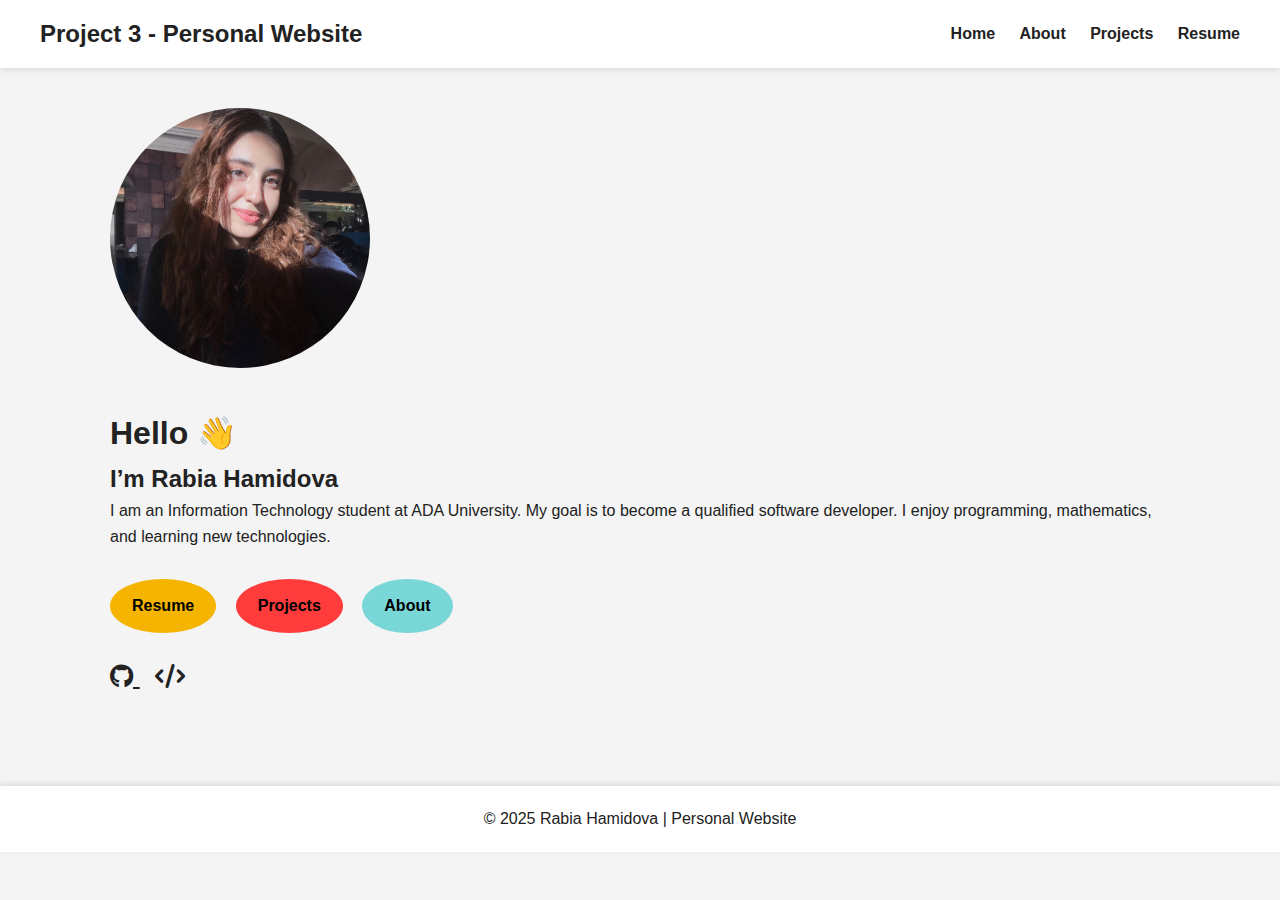
<file: index.html>
<!DOCTYPE html>
<html lang="en">
<head>
    <meta charset="UTF-8">
    <meta name="viewport" content="width=device-width, initial-scale=1.0">
    <title>Rabia Hamidova | Home</title>
    <link rel="stylesheet" href="css/style.css">

    <!-- Font Awesome Icons -->
    <link rel="stylesheet"
          href="https://cdnjs.cloudflare.com/ajax/libs/font-awesome/6.5.0/css/all.min.css">
</head>
<body>

<nav>
    <h2>Project 3 - Personal Website</h2>
    <div>
        <a href="index.html">Home</a>
        <a href="about.html">About</a>
        <a href="project.html">Projects</a>
        <a href="resume.html">Resume</a>
    </div>
</nav>

<div class="container home">
    <img src="image/profile.jpg" alt="Rabia Hamidova" width="200">

    <div>
        <h1>Hello 👋</h1>
        <h2>I’m Rabia Hamidova</h2>
        <p>
            I am an Information Technology student at ADA University.
            My goal is to become a qualified software developer.
            I enjoy programming, mathematics, and learning new technologies.
        </p>

        <div class="buttons">
            <a href="resume.html" class="resume-btn">Resume</a>
            <a href="project.html" class="projects-btn">Projects</a>
            <a href="about.html" class="about-btn">About</a>
        </div>

        <div class="social">
            <a href="https://github.com/rabiahmidova" target="_blank">
                <i class="fab fa-github"></i>
            </a>
            <a href="https://www.codecademy.com/profiles/script5036619675" target="_blank">
                <i class="fas fa-code"></i>
            </a>
        </div>
    </div>
</div>

<footer>
    © 2025 Rabia Hamidova | Personal Website
</footer>

<script src="script.js"></script>

</body>
</html>
</file>
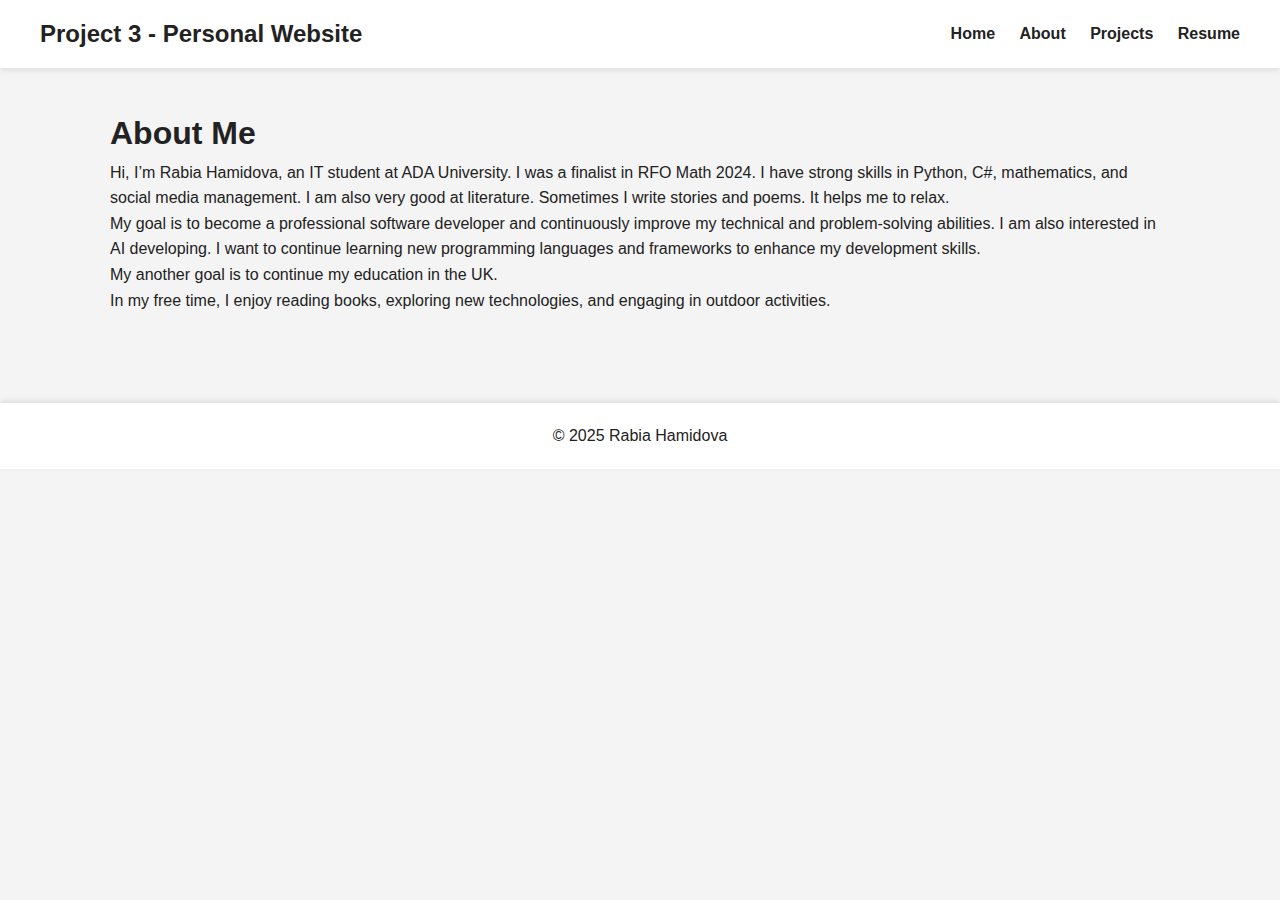
<file: about.html>
<!DOCTYPE html>
<html lang="en">
<head>
    <meta charset="UTF-8">
    <meta name="viewport" content="width=device-width, initial-scale=1.0">
    <title>About | Rabia Hamidova</title>
    <link rel="stylesheet" href="css/style.css">
</head>
<body>

<nav>
    <h2>Project 3 - Personal Website</h2>
    <div>
        <a href="index.html">Home</a>
        <a href="about.html">About</a>
        <a href="project.html">Projects</a>
        <a href="resume.html">Resume</a>
    </div>
</nav>

<div class="container">
    <h1>About Me</h1>
    <p>
        Hi, I’m Rabia Hamidova, an IT student at ADA University.
        I was a finalist in RFO Math 2024.
        I have strong skills in Python, C#, mathematics, and social media management.
        I am also very good at literature. Sometimes I write stories and poems. It helps me to relax.
    </p>
    <p>
        My goal is to become a professional software developer and continuously
        improve my technical and problem-solving abilities. I am also interested in AI developing. I want to continue learning new programming languages and frameworks to enhance my development skills. 
    </p>
    <p>
        My another goal is to continue my education in the UK.
    </p> 
    <p>
        In my free time, I enjoy reading books, exploring new technologies,
        and engaging in outdoor activities. 
    </p>
</div>

<footer>
    © 2025 Rabia Hamidova
</footer>

<script src="script.js"></script>

</body>
</html>
</file>
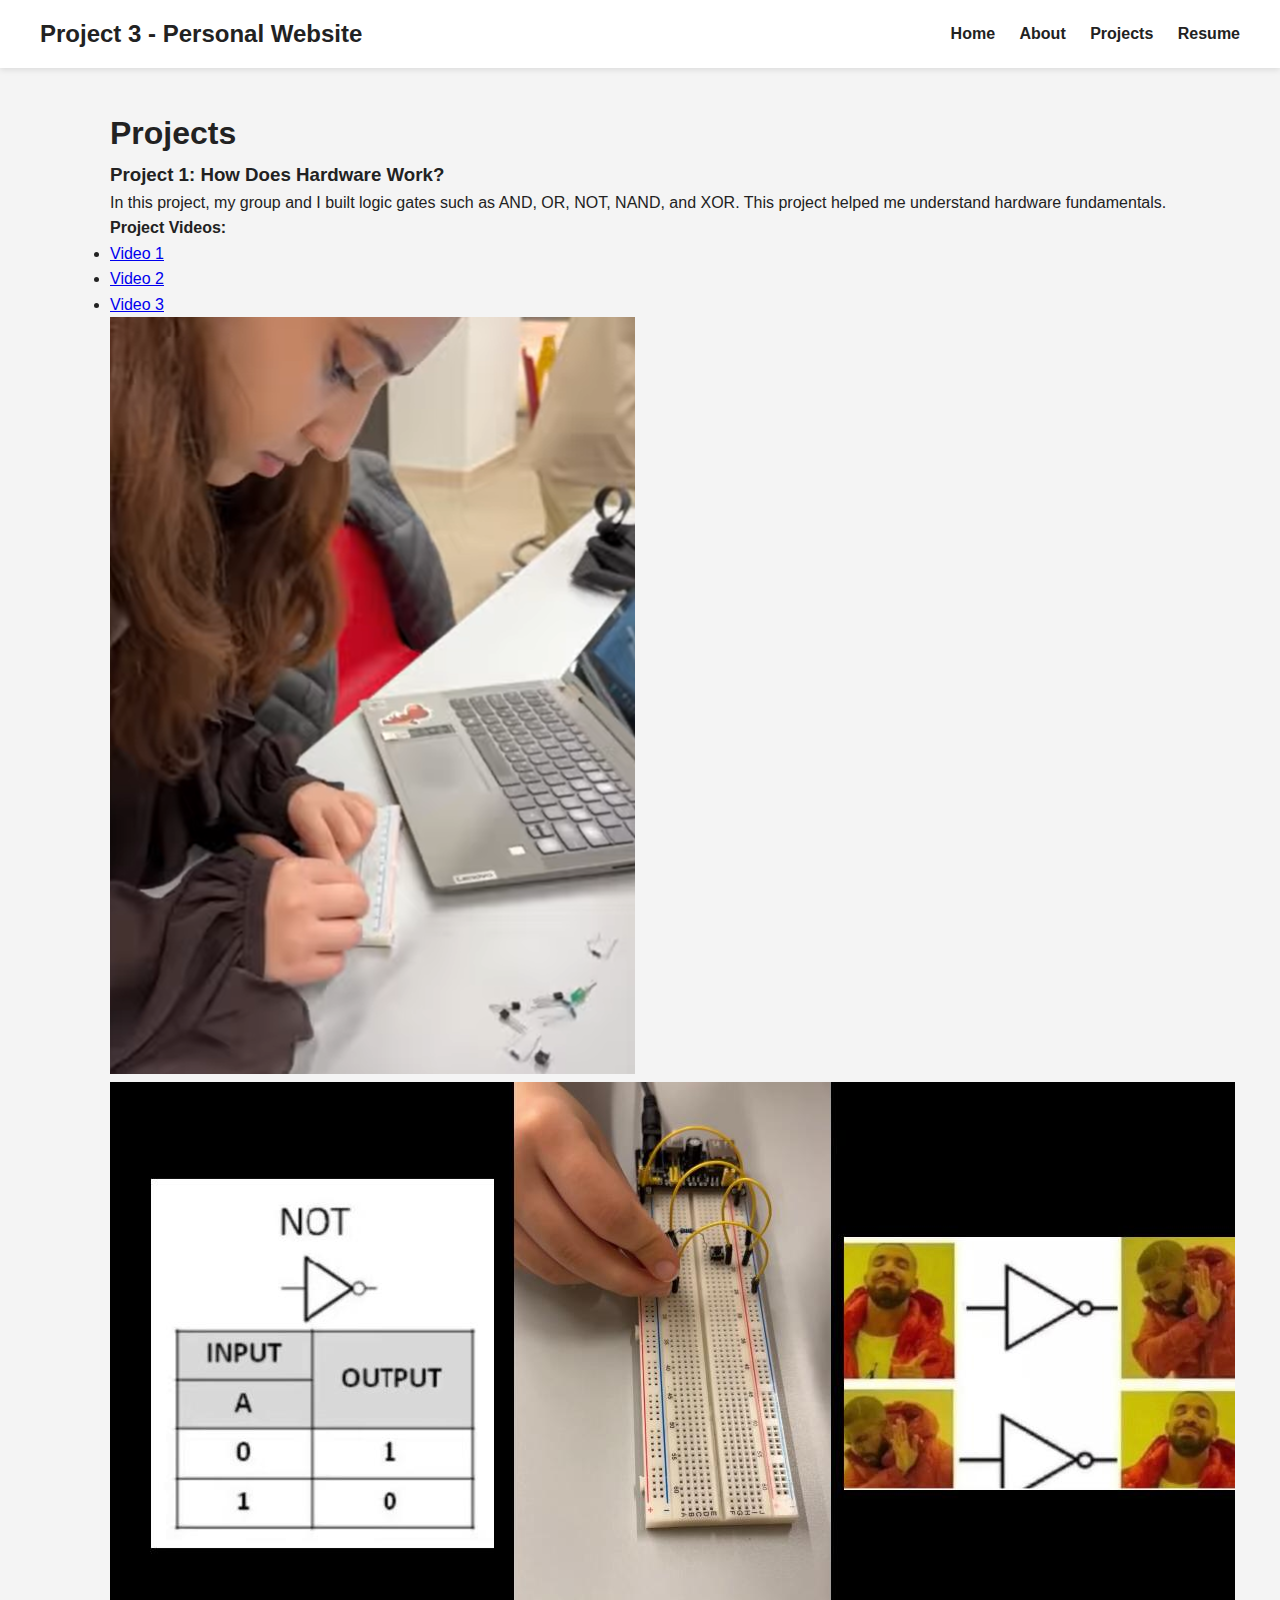
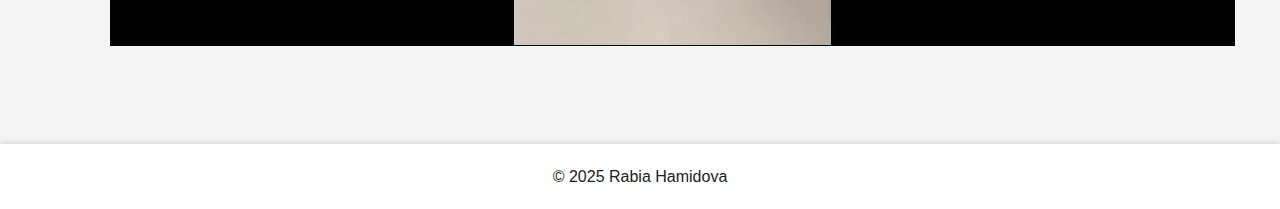
<file: project.html>
<!DOCTYPE html>
<html lang="en">
<head>
    <meta charset="UTF-8">
    <meta name="viewport" content="width=device-width, initial-scale=1.0">
    <title>Projects | Rabia Hamidova</title>
    <link rel="stylesheet" href="css/style.css">
</head>
<body>

<nav>
    <h2>Project 3 - Personal Website</h2>
    <div>
        <a href="index.html">Home</a>
        <a href="about.html">About</a>
        <a href="project.html">Projects</a>
        <a href="resume.html">Resume</a>
    </div>
</nav>

<div class="container">
    <h1>Projects</h1>

    <h3>Project 1: How Does Hardware Work?</h3>
    <p>
        In this project, my group and I built logic gates such as AND, OR, NOT,
        NAND, and XOR. This project helped me understand hardware fundamentals.
    </p>

    <p><strong>Project Videos:</strong></p>
    <ul>
        <li><a href="https://youtu.be/TQtXMTjyl3w" target="_blank">Video 1</a></li>
        <li><a href="https://youtu.be/yfSJgK8biPE" target="_blank">Video 2</a></li>
        <li><a href="https://youtu.be/eJ2J68m-yTM" target="_blank">Video 3</a></li>
    </ul>

    <img src="image/project1.png" alt="Project Image">
    <img src="image/gate.jpeg" alt="Gate Image">
</div>

<footer>
    © 2025 Rabia Hamidova
</footer>

<script src="script.js"></script>

</body>
</html>
</file>
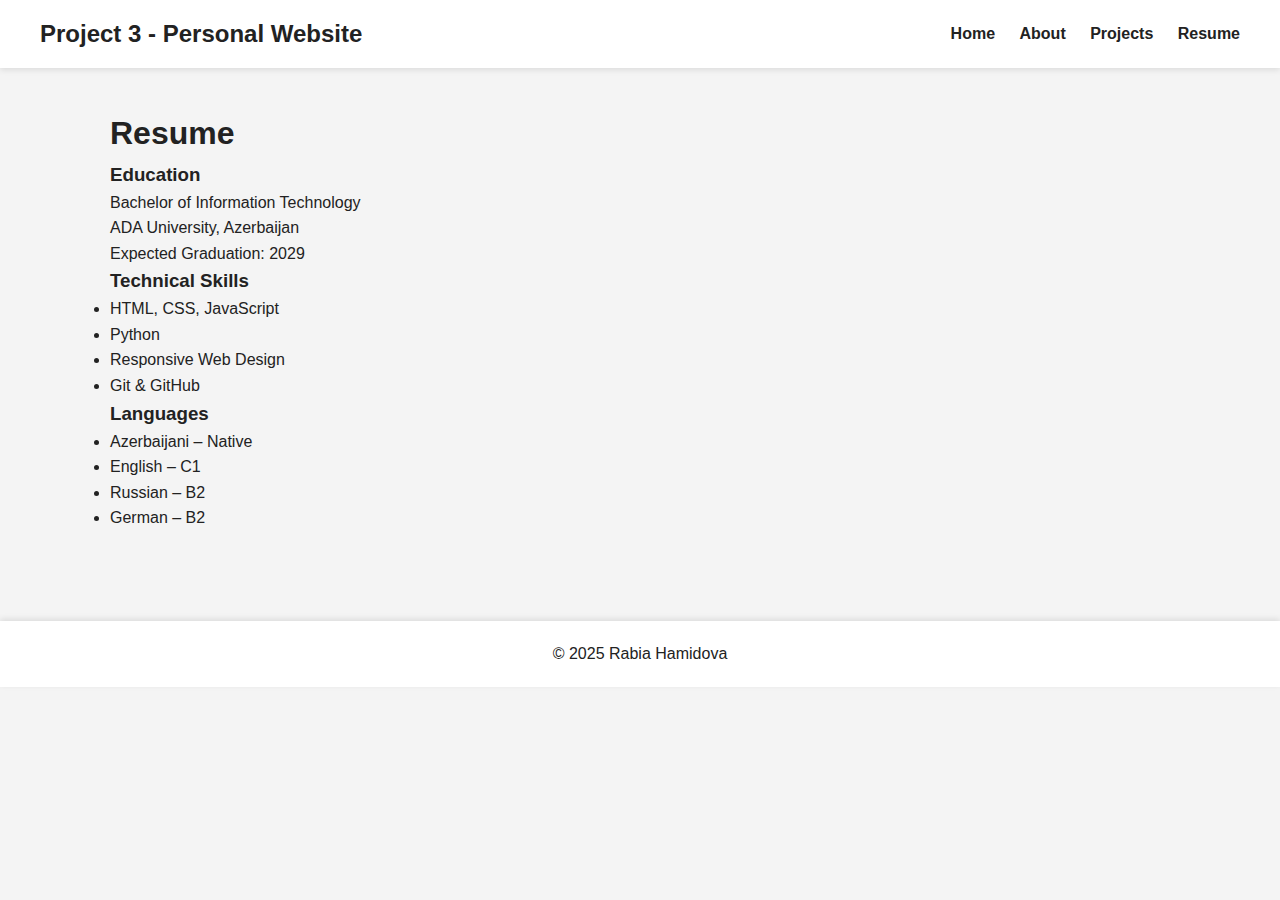
<file: resume.html>
<!DOCTYPE html>
<html lang="en">
<head>
    <meta charset="UTF-8">
    <meta name="viewport" content="width=device-width, initial-scale=1.0">
    <title>Resume | Rabia Hamidova</title>
    <link rel="stylesheet" href="css/style.css">
</head>
<body>

<nav>
    <h2>Project 3 - Personal Website</h2>
    <div>
        <a href="index.html">Home</a>
        <a href="about.html">About</a>
        <a href="project.html">Projects</a>
        <a href="resume.html">Resume</a>
    </div>
</nav>

<div class="container">
    <h1>Resume</h1>

    <h3>Education</h3>
    <p>
        Bachelor of Information Technology <br>
        ADA University, Azerbaijan <br>
        Expected Graduation: 2029
    </p>

    <h3>Technical Skills</h3>
    <ul>
        <li>HTML, CSS, JavaScript</li>
        <li>Python</li>
        <li>Responsive Web Design</li>
        <li>Git & GitHub</li>
    </ul>

    <h3>Languages</h3>
    <ul>
        <li>Azerbaijani – Native</li>
        <li>English – C1</li>
        <li>Russian – B2</li>
        <li>German – B2</li>
    </ul>
</div>

<footer>
    © 2025 Rabia Hamidova
</footer>

<script src="script.js"></script>

</body>
</html>
</file>
<file: css/style.css>
/* ===== RESET ===== */
* {
    margin: 0;
    padding: 0;
    box-sizing: border-box;
    font-family: Arial, Helvetica, sans-serif;
}

/* ===== BODY ===== */
body {
    background-color: #f4f4f4;
    color: #222;
    line-height: 1.6;
    overflow-x: hidden;
}

/* ===== NAVBAR ===== */
nav {
    background: #ffffff;
    padding: 15px 40px;
    display: flex;
    justify-content: space-between;
    align-items: center;
    box-shadow: 0 2px 6px rgba(0,0,0,0.1);
}

nav h2 {
    color: #222;
}

nav a {
    text-decoration: none;
    color: #222;
    margin-left: 20px;
    font-weight: bold;
}

nav a:hover {
    color: #ff3b3b;
}

/* ===== CONTAINER ===== */
.container {
    max-width: 1100px;
    width: 100%;
    margin: auto;
    padding: 40px 20px;
}

/* ===== HOME ===== */
.home {
    display: flex;
    align-items: center;
    gap: 40px;
    flex-wrap: wrap;
}

.home img {
    width: 260px;
    max-width: 100%;
    aspect-ratio: 1 / 1;
    border-radius: 50%;
    object-fit: cover;
}

/* ===== BUTTONS ===== */
.buttons {
    margin-top: 20px;
}

.buttons a {
    display: inline-block;
    margin-right: 15px;
    margin-top: 10px;
    padding: 14px 22px;
    border-radius: 50%;
    text-decoration: none;
    font-weight: bold;
    color: #000;
    text-align: center;
}

.resume-btn { background: #f4b400; }
.projects-btn { background: #ff3b3b; color: #fff; }
.about-btn { background: #7ad7d7; }

/* ===== SOCIAL ICONS ===== */
.social {
    margin-top: 25px;
}

.social a {
    margin-right: 15px;
    font-size: 24px;
    color: #222;
}

.social a:hover {
    color: #ff3b3b;
}

/* ===== FOOTER ===== */
footer {
    text-align: center;
    padding: 20px;
    background: #ffffff;
    margin-top: 50px;
    box-shadow: 0 -2px 6px rgba(0,0,0,0.1);
}

/* ===== RESPONSIVE ===== */
@media (max-width: 768px) {

    nav {
        flex-direction: column;
        padding: 15px 20px;
        text-align: center;
    }

    nav a {
        margin: 10px 0;
        display: block;
    }

    .home {
        flex-direction: column;
        text-align: center;
    }

    .buttons a {
        display: block;
        width: 70%;
        margin: 15px auto;
        border-radius: 30px;
    }
}
</file>
